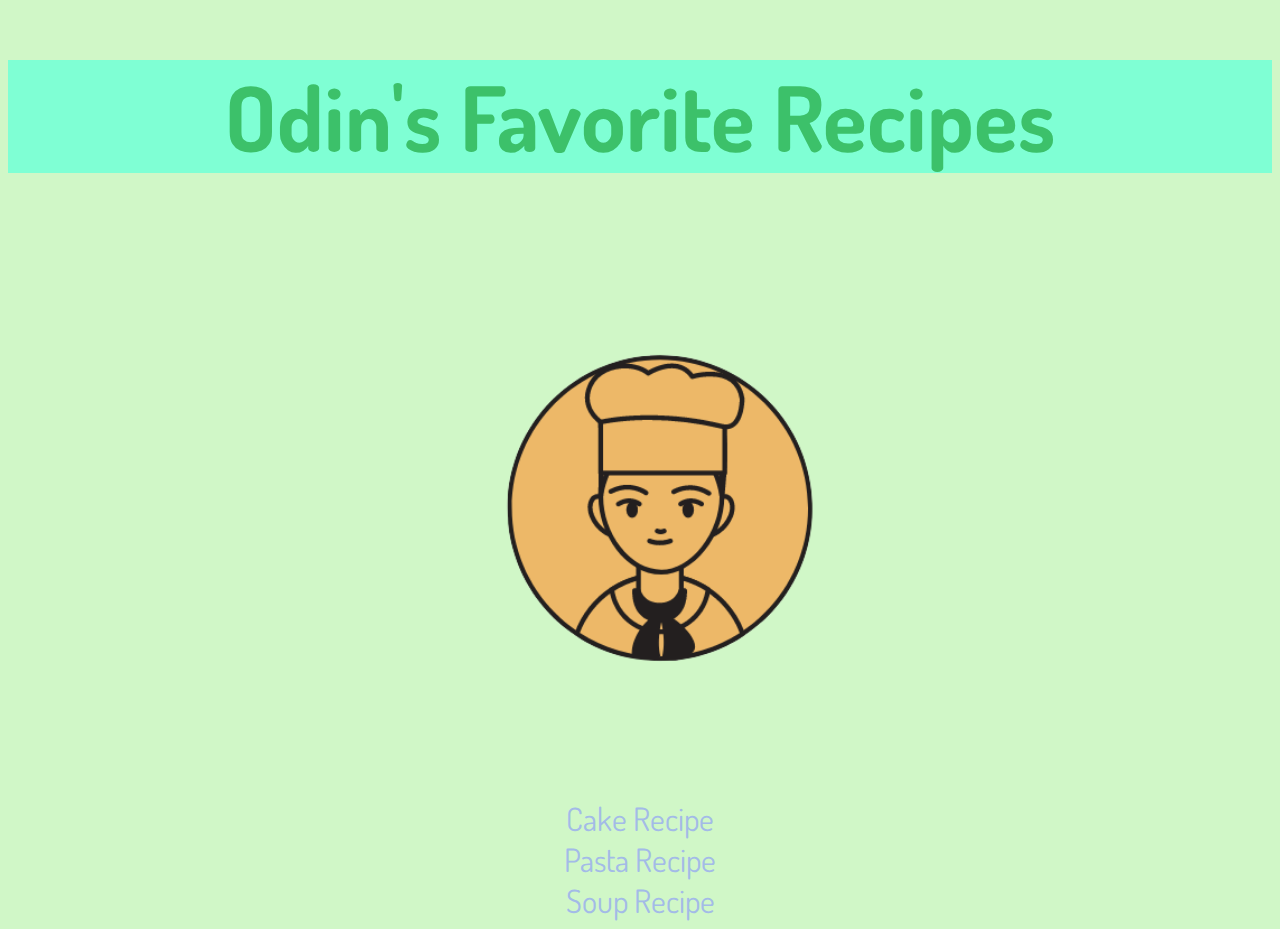
<file: index.html>
<!DOCTYPE html>
<html lang="en">
    <head>
<meta charset="UTF-8">
<title>Odin Recipes</title>
<link rel="stylesheet" href="style.css">
<link rel="preconnect" href="https://fonts.googleapis.com">
<link rel="preconnect" href="https://fonts.gstatic.com" crossorigin>
<link href="https://fonts.googleapis.com/css2?family=Chakra+Petch:wght@300&family=Dosis:wght@200;300&family=Julius+Sans+One&family=Marcellus&family=Pacifico&display=swap" rel="stylesheet">
    </head>
<body>
    <h1>Odin's Favorite Recipes</h1>
    <img src="images/odin-chef.png" id="odin-logo" alt="odin logo" height:auto width="560";>
       <li class="links"><a href="cake.html">Cake Recipe</a></li> 
        <li class="links"><a  href="pasta.html">Pasta Recipe</a></li>
    <li class="links"><a  href="soup.html">Soup Recipe</a></li>

    </ul>
</body>
</html>
</file>
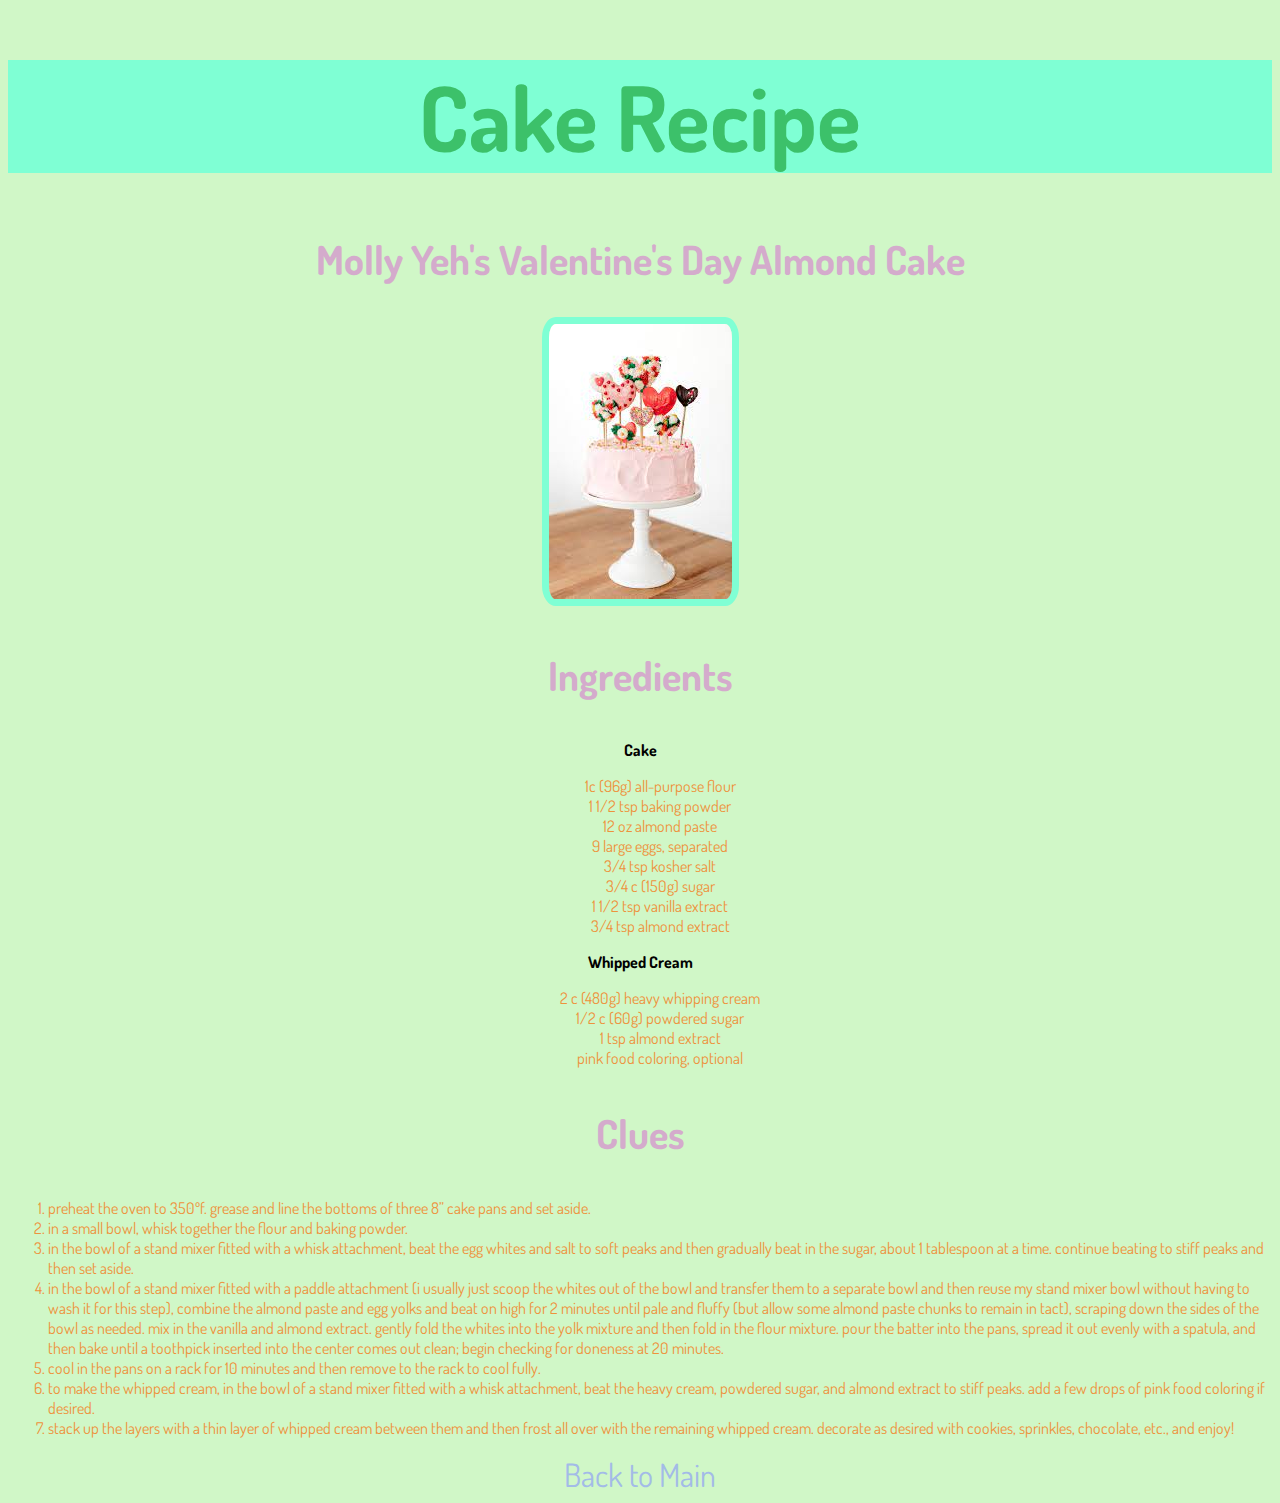
<file: cake.html>
<!DOCTYPE html>
<html lang="en">
<head>
    <meta charset="UTF-8">
    <meta http-equiv="X-UA-Compatible" content="IE=edge">
    <meta name="viewport" content="width=device-width, initial-scale=1.0">
    <title>Cake Recipe</title>
    <link rel="stylesheet" href="style.css">
<link rel="preconnect" href="https://fonts.googleapis.com">
<link rel="preconnect" href="https://fonts.gstatic.com" crossorigin>
<link href="https://fonts.googleapis.com/css2?family=Chakra+Petch:wght@300&family=Dosis:wght@200;300&family=Julius+Sans+One&family=Marcellus&family=Pacifico&display=swap" rel="stylesheet">
</head>
<body>
    <h1>Cake Recipe</h1>
    <h2>Molly Yeh's Valentine's Day Almond Cake</h2>
    <img src="images/pinkcake.jpg" class="recipe-photo" alt="Almong Cake">
 
    <h3>Ingredients</h3>
    
    <strong>Cake</strong>
    <ul>
        <li>1c (96g) all-purpose flour</li>
        <li>1 1/2 tsp baking powder</li>
        <li>12 oz almond paste</li>
        <li>9 large eggs, separated</li>
        <li>3/4 tsp kosher salt</li>
        <li>3/4 c (150g) sugar</li>
        <li>1 1/2 tsp vanilla extract</li>
        <li>3/4 tsp almond extract</li></ul>
        <strong>Whipped Cream</strong>
        <ul>
        <li>2 c (480g) heavy whipping cream</li>
        <li>1/2 c (60g) powdered sugar</li>
        <li>1 tsp almond extract</li>
        <li>pink food coloring, optional</li></ul>
        
    <h3>Clues</h3>
    <ol><li>preheat the oven to 350ºf. grease and line the bottoms of three 8” cake pans and set aside.</li>
<li>in a small bowl, whisk together the flour and baking powder.
</li>
<li>in the bowl of a stand mixer fitted with a whisk attachment, beat the egg whites and salt to soft peaks and then gradually beat in the sugar, about 1 tablespoon at a time. continue beating to stiff peaks and then set aside.</li>
<li>in the bowl of a stand mixer fitted with a paddle attachment (i usually just scoop the whites out of the bowl and transfer them to a separate bowl and then reuse my stand mixer bowl without having to wash it for this step), combine the almond paste and egg yolks and beat on high for 2 minutes until pale and fluffy (but allow some almond paste chunks to remain in tact), scraping down the sides of the bowl as needed. mix in the vanilla and almond extract. gently fold the whites into the yolk mixture and then fold in the flour mixture. pour the batter into the pans, spread it out evenly with a spatula, and then bake until a toothpick inserted into the center comes out clean; begin checking for doneness at 20 minutes.</li>
<li>cool in the pans on a rack for 10 minutes and then remove to the rack to cool fully.</li>
<li>to make the whipped cream, in the bowl of a stand mixer fitted with a whisk attachment, beat the heavy cream, powdered sugar, and almond extract to stiff peaks. add a few drops of pink food coloring if desired.</li>
<li>stack up the layers with a thin layer of whipped cream between them and then frost all over with the remaining whipped cream. decorate as desired with cookies, sprinkles, chocolate, etc., and enjoy!</li>
</ol>

<a href="index.html">Back to Main</a>    
</body>
</html>
</file>
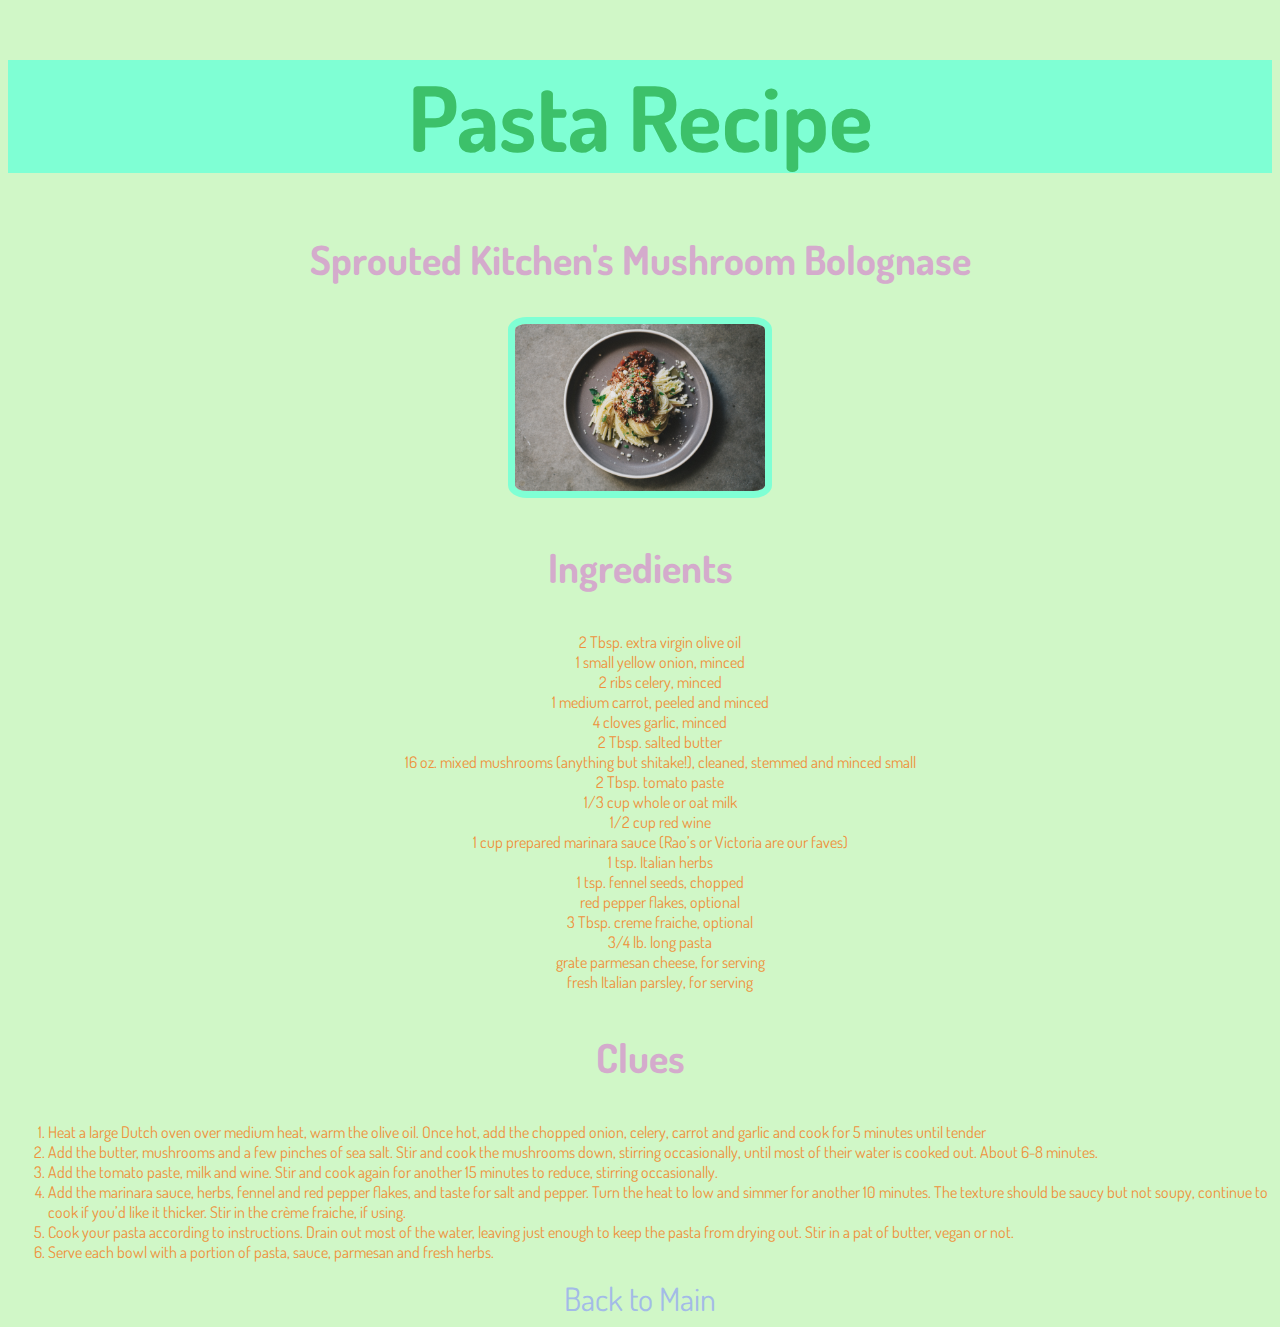
<file: pasta.html>
<!DOCTYPE html>
<html lang="en">
<head>
    <meta charset="UTF-8">
    <meta http-equiv="X-UA-Compatible" content="IE=edge">
    <meta name="viewport" content="width=device-width, initial-scale=1.0">
    <title>Pasta Recipe</title>
    <link rel="stylesheet" href="style.css">
<link rel="preconnect" href="https://fonts.googleapis.com">
<link rel="preconnect" href="https://fonts.gstatic.com" crossorigin>
<link href="https://fonts.googleapis.com/css2?family=Chakra+Petch:wght@300&family=Dosis:wght@200;300&family=Julius+Sans+One&family=Marcellus&family=Pacifico&display=swap" rel="stylesheet">
</head>
<body>
    <h1>Pasta Recipe</h1>
    <h2>Sprouted Kitchen's Mushroom Bolognase</h2>
    <img src ="images/pasta.jpg" class="recipe-photo" alt="mushroom bolognase" width=250>
   
    <h3>Ingredients</h3>
    <ul>
<li>2 Tbsp. extra virgin olive oil</li>
<li>1 small yellow onion, minced</li>
<li>2 ribs celery, minced</li>
<li>1 medium carrot, peeled and minced</li>
<li>4 cloves garlic, minced</li>
<li>2 Tbsp. salted butter</li>
<li>16 oz. mixed mushrooms (anything but shitake!), cleaned, stemmed and minced small</li>
<li>2 Tbsp. tomato paste</li>
<li>1/3 cup whole or oat milk</li>
<li>1/2 cup red wine</li>
<li>1 cup prepared marinara sauce (Rao’s or Victoria are our faves)</li>
<li>1 tsp. Italian herbs</li>
<li>1 tsp. fennel seeds, chopped</li>
<li>red pepper flakes, optional</li>
<li>3 Tbsp. creme fraiche, optional</li>
<li>3/4 lb. long pasta</li>
<li>grate parmesan cheese, for serving</li>
<li>fresh Italian parsley, for serving</li>
    </ul>
    <h3>Clues</h3>
    <ol>
<li>Heat a large Dutch oven over medium heat, warm the olive oil. Once hot, add the chopped onion, celery, carrot and garlic and cook for 5 minutes until tender</li>
<li>Add the butter, mushrooms and a few pinches of sea salt. Stir and cook the mushrooms down, stirring occasionally, until most of their water is cooked out. About 6-8 minutes.</li>
<li>Add the tomato paste, milk and wine. Stir and cook again for another 15 minutes to reduce, stirring occasionally.
</li>
<li>Add the marinara sauce, herbs, fennel and red pepper flakes, and taste for salt and pepper. Turn the heat to low and simmer for another 10 minutes. The texture should be saucy but not soupy, continue to cook if you’d like it thicker. Stir in the crème fraiche, if using.</li>
<li>Cook your pasta according to instructions. Drain out most of the water, leaving just enough to keep the pasta from drying out. Stir in a pat of butter, vegan or not. </li>
<li>Serve each bowl with a portion of pasta, sauce, parmesan and fresh herbs.</li>
    </ol>

<a href="index.html">Back to Main</a>    
</body>
</html>
</file>
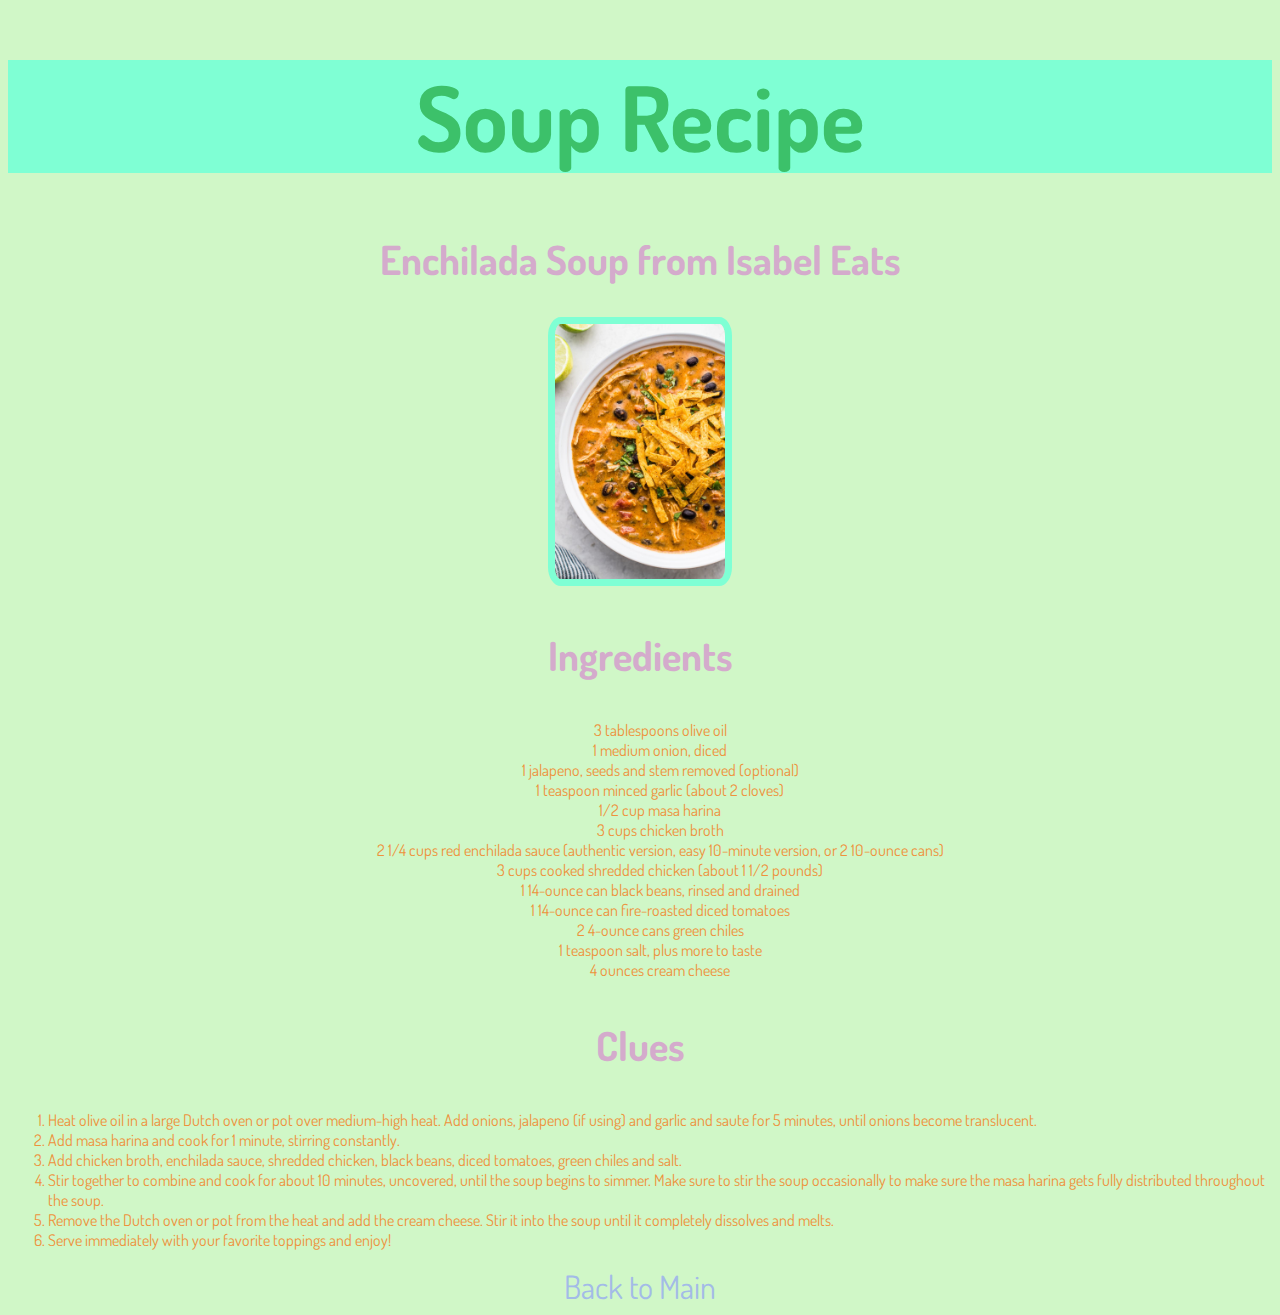
<file: soup.html>
<!DOCTYPE html>
<html lang="en">
<head>
    <meta charset="UTF-8">
    <meta http-equiv="X-UA-Compatible" content="IE=edge">
    <meta name="viewport" content="width=device-width, initial-scale=1.0">
    <title>Soup</title>
    <link rel="stylesheet" href="style.css">
<link rel="preconnect" href="https://fonts.googleapis.com">
<link rel="preconnect" href="https://fonts.gstatic.com" crossorigin>
<link href="https://fonts.googleapis.com/css2?family=Chakra+Petch:wght@300&family=Dosis:wght@200;300&family=Julius+Sans+One&family=Marcellus&family=Pacifico&display=swap" rel="stylesheet">
</head>
<body>
    <h1>Soup Recipe</h1>
    <h2>Enchilada Soup from Isabel Eats</h2>
    <img src="images/soup.jpg" class="recipe-photo" alt="enchilada soup" width=170>
 
    <h3>Ingredients</h3>
    <ul>
<li>3 tablespoons olive oil</li>
<li>1 medium onion, diced</li>
<li>1 jalapeno, seeds and stem removed (optional)</li>
<li>1 teaspoon minced garlic (about 2 cloves)</li>
<li>1/2 cup masa harina</li>
<li>3 cups chicken broth</li>
<li>2 1/4 cups red enchilada sauce (authentic version, easy 10-minute version, or 2 10-ounce cans)</li>
<li>3 cups cooked shredded chicken (about 1 1/2 pounds)</li>
<li>1 14-ounce can black beans, rinsed and drained</li>
<li>1 14-ounce can fire-roasted diced tomatoes</li>
<li>2 4-ounce cans green chiles</li>
<li>1 teaspoon salt, plus more to taste</li>
<li>4 ounces cream cheese</li>
</ul>
<h3>Clues</h3>
<ol>
    <li>Heat olive oil in a large Dutch oven or pot over medium-high heat. Add onions, jalapeno (if using) and garlic and saute for 5 minutes, until onions become translucent.</li>
    <li>Add masa harina and cook for 1 minute, stirring constantly.</li>
    <li>Add chicken broth, enchilada sauce, shredded chicken, black beans, diced tomatoes, green chiles and salt.</li>
    <li>Stir together to combine and cook for about 10 minutes, uncovered, until the soup begins to simmer. Make sure to stir the soup occasionally to make sure the masa harina gets fully distributed throughout the soup.</li>
    <li>Remove the Dutch oven or pot from the heat and add the cream cheese. Stir it into the soup until it completely dissolves and melts.</li>
    <li>Serve immediately with your favorite toppings and enjoy!</li>
</ol>

<a href="index.html">Back to Main</a>

    



   
</body>
</html>
</file>
<file: style.css>
body{
    background-color:#d0f7c7;
    text-align:center;
    font-family:"Dosis", sans-serif;
}
h1{
    font-size: 90px;
    color:#3cc16a;
    background-color: aquamarine;
}

h2, h3{
    font-size: 40px;
    color:rgb(212, 171, 204);
}

a:link, .links{
list-style: none;
   text-decoration:none;
   color:rgb(163, 187, 231);
   font-size: 32px;
   
}
a:visited{
    list-style: none;
    text-decoration:none;
    color:rgb(163, 187, 231);
 }
 a:hover{
     text-decoration: none;
     color: #3cc16a;
    
   
 }
ul li{
    list-style:none;
    color:rgb(238, 146, 60);


}
ol li{
    text-align:left;
    color:rgb(238, 146, 60);
    
}
.recipe-photo{
    border-radius: 7%;
    border-style: solid;
    border-color: aquamarine;
    border-width: 7px;
}
</file>
